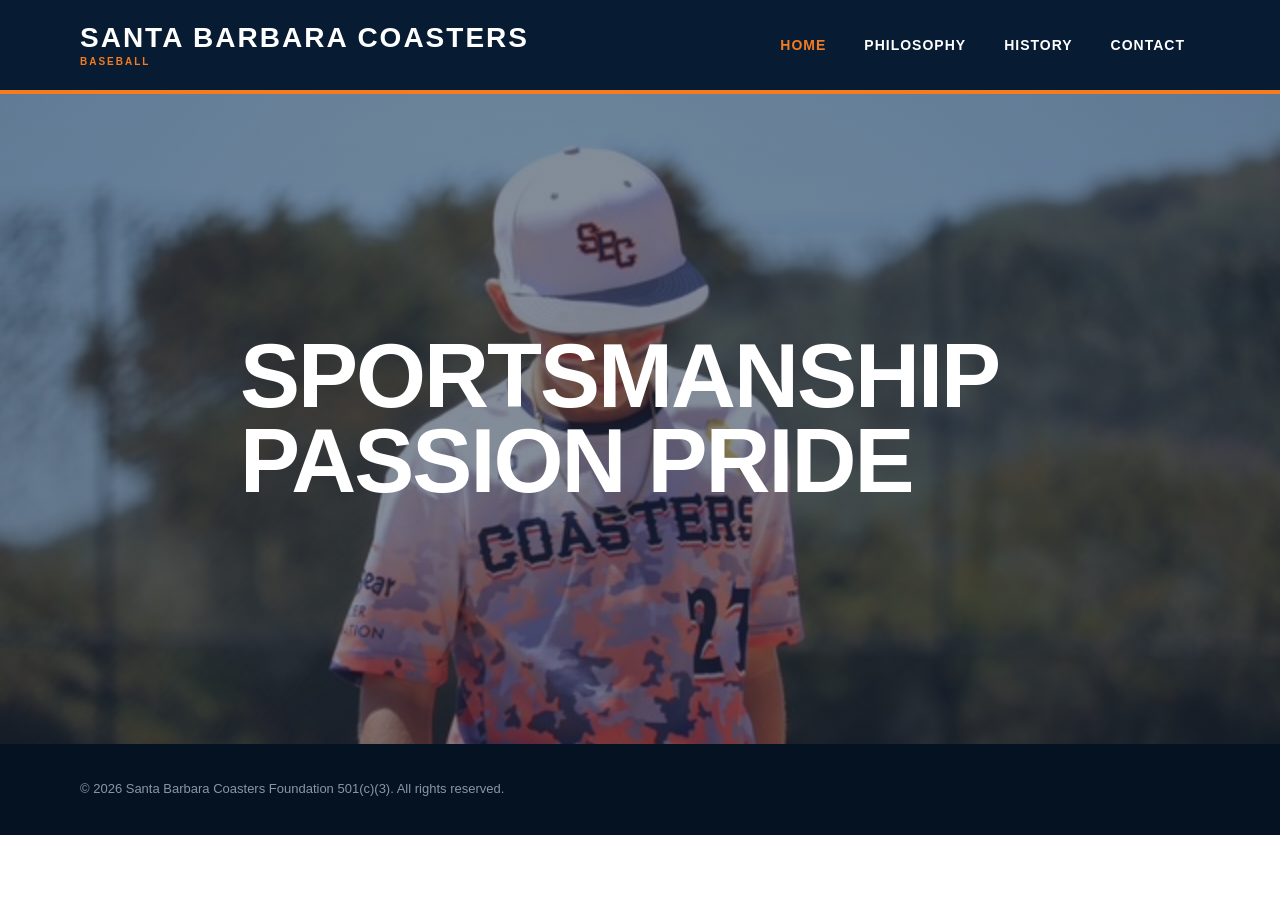
<file: index.html>
<!DOCTYPE html>
<html lang="en">
<head>
    <meta charset="UTF-8">
    <meta name="viewport" content="width=device-width, initial-scale=1.0">
    <title>Santa Barbara Coasters Foundation | Youth Baseball</title>
    <link rel="stylesheet" href="styles.css">
</head>

<body>

<header>
    <div class="container nav-container">
        <div class="logo">
            <span class="logo-main">SANTA BARBARA COASTERS</span>
            <span class="logo-sub">BASEBALL</span>
        </div>

        <nav>
            <a href="index.html" class="active">Home</a>
            <a href="philosophy.html">Philosophy</a>
            <a href="history.html">History</a>
            <a href="contact.html">Contact</a>
        </nav>
    </div>
</header>

<main>

    <!-- Hero -->
    <section class="hero">
        <div class="hero-content">

            <h1>
                SPORTSMANSHIP PASSION  PRIDE
            </h1>

        </div>
    </section>

</main>

<footer>
    <div class="container footer-content">

        <p>© 2026 Santa Barbara Coasters Foundation 501(c)(3). All rights reserved.</p>
    </div>
</footer>

</body>
</html>
</file>
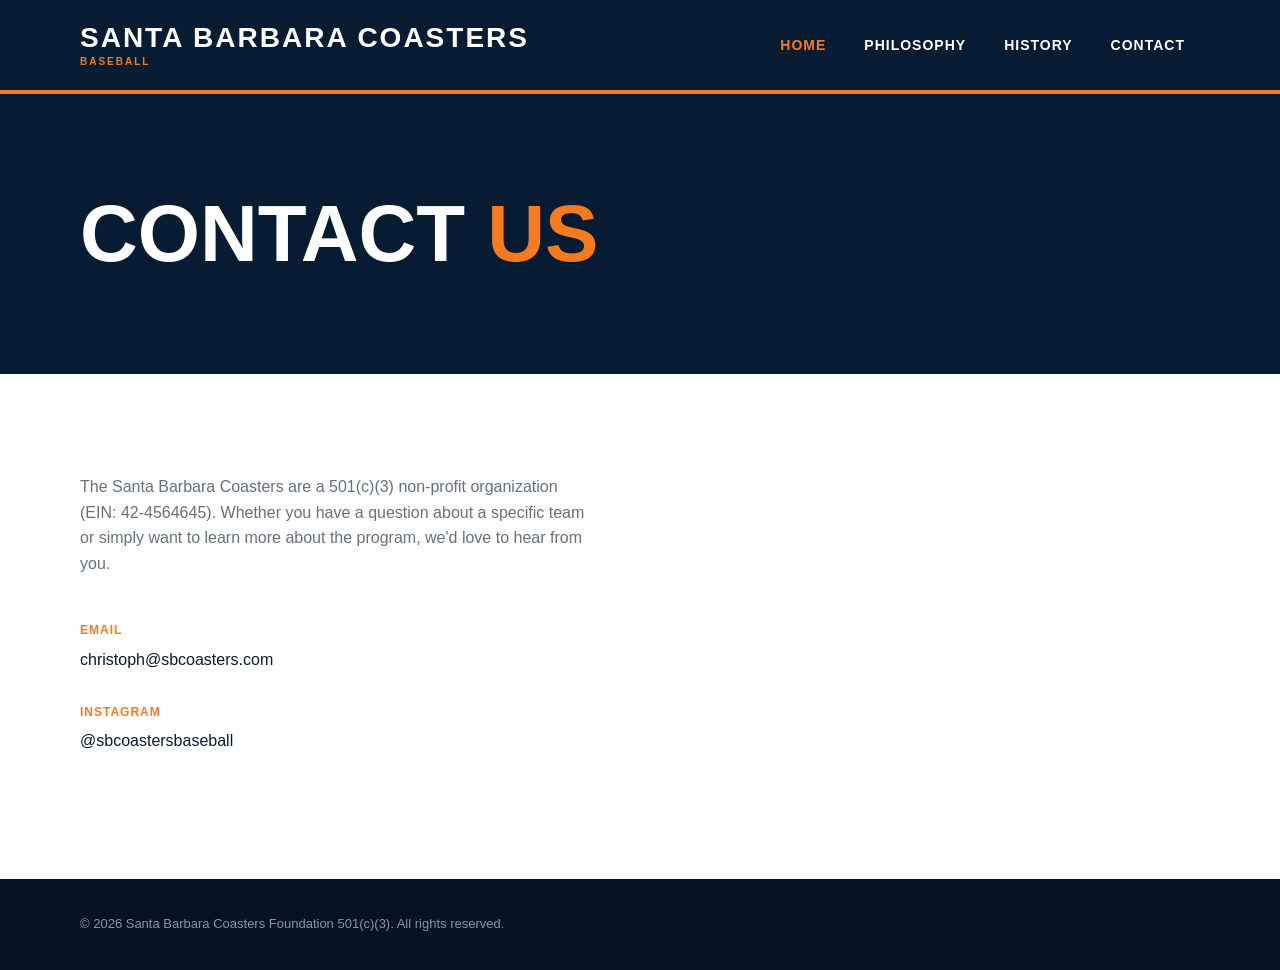
<file: contact.html>
<!DOCTYPE html>
<html lang="en">
<head>
    <meta charset="UTF-8">
    <meta name="viewport" content="width=device-width, initial-scale=1.0">
    <title>Contact | Santa Barbara Coasters Foundation</title>
    <link rel="stylesheet" href="styles.css">
</head>

<body>

<header>
    <div class="container nav-container">
        <div class="logo">
            <span class="logo-main">SANTA BARBARA COASTERS</span>
            <span class="logo-sub">BASEBALL</span>
        </div>

        <nav>
            <a href="index.html" class="active">Home</a>
            <a href="philosophy.html">Philosophy</a>
            <a href="history.html">History</a>
            <a href="contact.html">Contact</a>
        </nav>
    </div>
</header>

<main>

    <section class="page-hero">
        <div class="container">
            <h1>CONTACT <span>US</span></h1>
        </div>
    </section>

    <section class="section">
        <div class="container contact-grid">

            <div>

                <p>
                    The Santa Barbara Coasters are a 501(c)(3) non-profit organization (EIN: 42-4564645). Whether you have a question about a specific team or simply want to learn more about the program, we'd love to hear from you.
                </p>

                <div class="contact-details">

                    <div>
                        <strong>Email</strong>
                        <p>christoph@sbcoasters.com</p>
                    </div>

                    <div>
                        <strong>Instagram</strong>
                        <p>@sbcoastersbaseball</p>
                    </div>

                </div>
            </div>

            
        </div>
    </section>

</main>

<footer>
    <div class="container footer-content">

        <p>© 2026 Santa Barbara Coasters Foundation 501(c)(3). All rights reserved.</p>
    </div>
</footer>

</body>
</html>
</file>
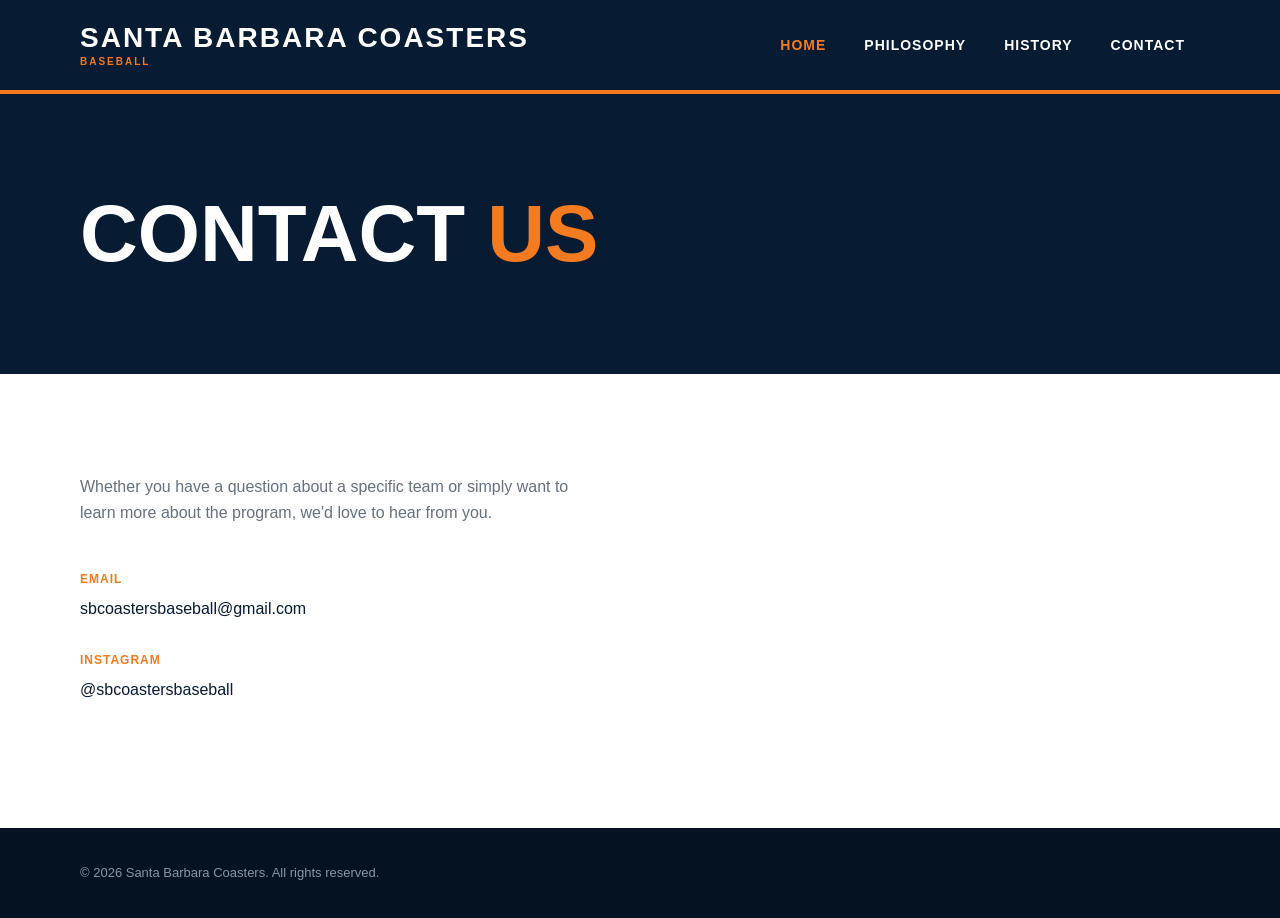
<file: contact.html.HTML>
<!DOCTYPE html>
<html lang="en">
<head>
    <meta charset="UTF-8">
    <meta name="viewport" content="width=device-width, initial-scale=1.0">
    <title>Contact | Santa Barbara Coasters</title>
    <link rel="stylesheet" href="styles.css">
</head>

<body>

<header>
    <div class="container nav-container">
        <div class="logo">
            <span class="logo-main">SANTA BARBARA COASTERS</span>
            <span class="logo-sub">BASEBALL</span>
        </div>

        <nav>
            <a href="file:///C:/Users/chris/OneDrive/Desktop/Coaster%20Website/index.html.html" class="active">Home</a>
            <a href="file:///C:/Users/chris/OneDrive/Desktop/Coaster%20Website/philosophy.html.HTML">Philosophy</a>
            <a href="file:///C:/Users/chris/OneDrive/Desktop/Coaster%20Website/history.html.HTML">History</a>
            <a href="file:///C:/Users/chris/OneDrive/Desktop/Coaster%20Website/contact.html.HTML">Contact</a>
        </nav>
    </div>
</header>

<main>

    <section class="page-hero">
        <div class="container">
            <h1>CONTACT <span>US</span></h1>
        </div>
    </section>

    <section class="section">
        <div class="container contact-grid">

            <div>

                <p>
                    Whether you have a question about a specific team or simply want to learn more about the program, we'd love to hear from you.
                </p>

                <div class="contact-details">

                    <div>
                        <strong>Email</strong>
                        <p>sbcoastersbaseball@gmail.com</p>
                    </div>

                    <div>
                        <strong>Instagram</strong>
                        <p>@sbcoastersbaseball</p>
                    </div>

                </div>
            </div>

            
        </div>
    </section>

</main>

<footer>
    <div class="container footer-content">

        <p>© 2026 Santa Barbara Coasters. All rights reserved.</p>
    </div>
</footer>

</body>
</html>
</file>
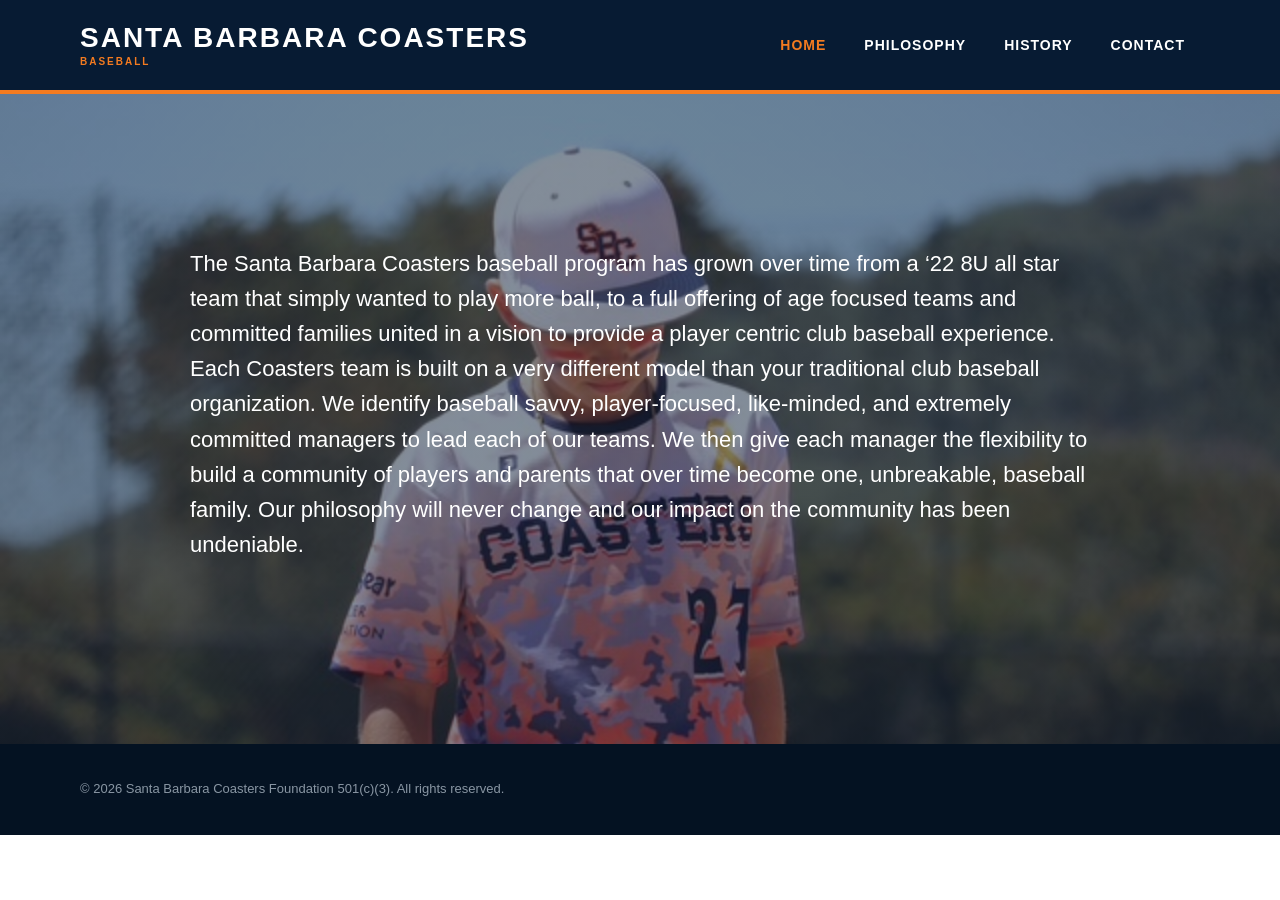
<file: history.html>
<!DOCTYPE html>
<html lang="en">
<head>
    <meta charset="UTF-8">
    <meta name="viewport" content="width=device-width, initial-scale=1.0">
    <title>Our History | Santa Barbara Coasters Foundation</title>
    <link rel="stylesheet" href="styles.css">
</head>

<body>

<header>
    <div class="container nav-container">
        <div class="logo">
            <span class="logo-main">SANTA BARBARA COASTERS</span>
            <span class="logo-sub">BASEBALL</span>
        </div>

        <nav>
            <a href="index.html" class="active">Home</a>
            <a href="philosophy.html">Philosophy</a>
            <a href="history.html">History</a>
            <a href="contact.html">Contact</a>
        </nav>
    </div>
</header>

<main>

    <!-- Hero -->
    <section class="hero">
        <div class="container narrow">

            <p class="large-text">
                The Santa Barbara Coasters baseball program has grown over time from a ‘22 8U all star team that simply wanted to play more ball, to a full offering of age focused teams and committed families united in a vision to provide a player centric club baseball experience. Each Coasters team is built on a very different model than your traditional club baseball organization. We identify baseball savvy, player-focused, like-minded, and extremely committed managers to lead each of our teams. We then give each manager the flexibility to build a community of players and parents that over time become one, unbreakable, baseball family. Our philosophy will never change and our impact on the community has been undeniable. 

            </p>

        </div>
    </section>

</main>

<footer>
    <div class="container footer-content">

        <p>© 2026 Santa Barbara Coasters Foundation 501(c)(3). All rights reserved.</p>
    </div>
</footer>

</body>
</html>
</file>
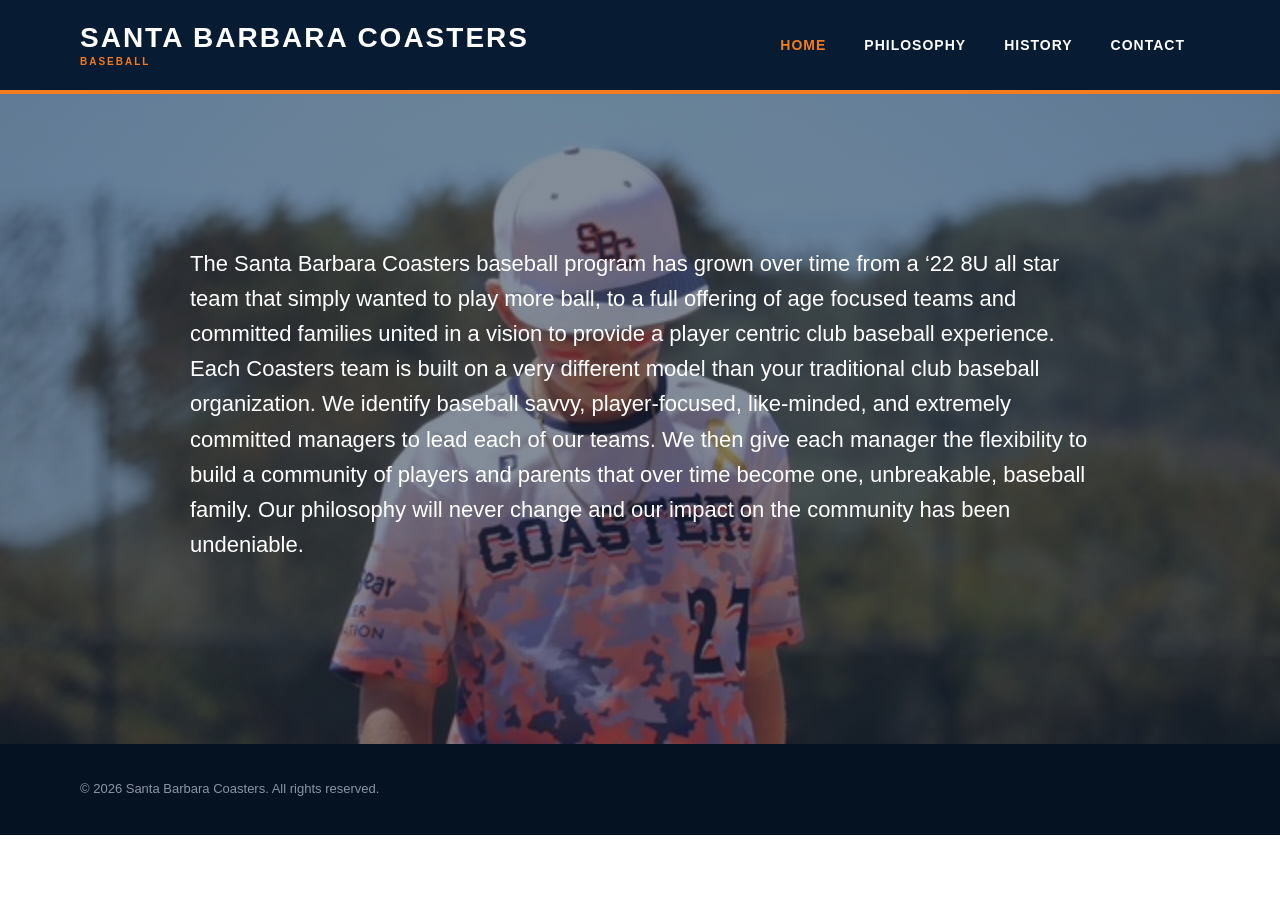
<file: history.html.HTML>
<!DOCTYPE html>
<html lang="en">
<head>
    <meta charset="UTF-8">
    <meta name="viewport" content="width=device-width, initial-scale=1.0">
    <title>Our History | Santa Barbara Coasters</title>
    <link rel="stylesheet" href="styles.css">
</head>

<body>

<header>
    <div class="container nav-container">
        <div class="logo">
            <span class="logo-main">SANTA BARBARA COASTERS</span>
            <span class="logo-sub">BASEBALL</span>
        </div>

        <nav>
            <a href="file:///C:/Users/chris/OneDrive/Desktop/Coaster%20Website/index.html.html" class="active">Home</a>
            <a href="file:///C:/Users/chris/OneDrive/Desktop/Coaster%20Website/philosophy.html.HTML">Philosophy</a>
            <a href="file:///C:/Users/chris/OneDrive/Desktop/Coaster%20Website/history.html.HTML">History</a>
            <a href="file:///C:/Users/chris/OneDrive/Desktop/Coaster%20Website/contact.html.HTML">Contact</a>
        </nav>
    </div>
</header>

<main>

    <!-- Hero -->
    <section class="hero">
        <div class="container narrow">

            <p class="large-text">
                The Santa Barbara Coasters baseball program has grown over time from a ‘22 8U all star team that simply wanted to play more ball, to a full offering of age focused teams and committed families united in a vision to provide a player centric club baseball experience. Each Coasters team is built on a very different model than your traditional club baseball organization. We identify baseball savvy, player-focused, like-minded, and extremely committed managers to lead each of our teams. We then give each manager the flexibility to build a community of players and parents that over time become one, unbreakable, baseball family. Our philosophy will never change and our impact on the community has been undeniable. 

            </p>

        </div>
    </section>

</main>

<footer>
    <div class="container footer-content">

        <p>© 2026 Santa Barbara Coasters. All rights reserved.</p>
    </div>
</footer>

</body>
</html>
</file>
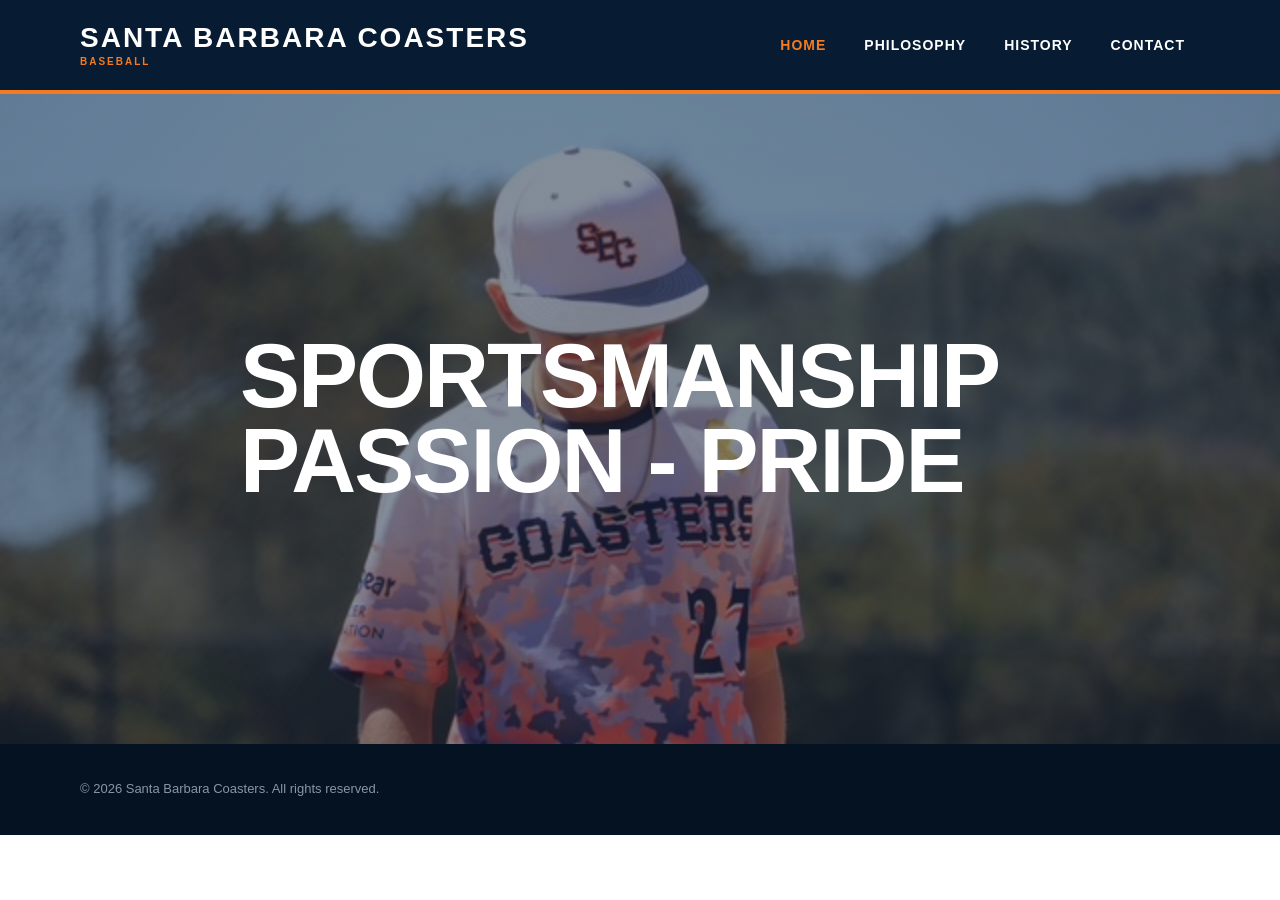
<file: index.html.html>
<!DOCTYPE html>
<html lang="en">
<head>
    <meta charset="UTF-8">
    <meta name="viewport" content="width=device-width, initial-scale=1.0">
    <title>Santa Barbara Coasters | Youth Baseball</title>
    <link rel="stylesheet" href="styles.css">
</head>

<body>

<header>
    <div class="container nav-container">
        <div class="logo">
            <span class="logo-main">SANTA BARBARA COASTERS</span>
            <span class="logo-sub">BASEBALL</span>
        </div>

        <nav>
            <a href="file:///C:/Users/chris/OneDrive/Desktop/Coaster%20Website/index.html.html" class="active">Home</a>
            <a href="file:///C:/Users/chris/OneDrive/Desktop/Coaster%20Website/philosophy.html.HTML">Philosophy</a>
            <a href="file:///C:/Users/chris/OneDrive/Desktop/Coaster%20Website/history.html.HTML">History</a>
            <a href="file:///C:/Users/chris/OneDrive/Desktop/Coaster%20Website/contact.html.HTML">Contact</a>
        </nav>
    </div>
</header>

<main>

    <!-- Hero -->
    <section class="hero">
        <div class="hero-content">

            <h1>
                SPORTSMANSHIP PASSION - PRIDE
            </h1>

        </div>
    </section>

</main>

<footer>
    <div class="container footer-content">

        <p>© 2026 Santa Barbara Coasters. All rights reserved.</p>
    </div>
</footer>

</body>
</html>
</file>
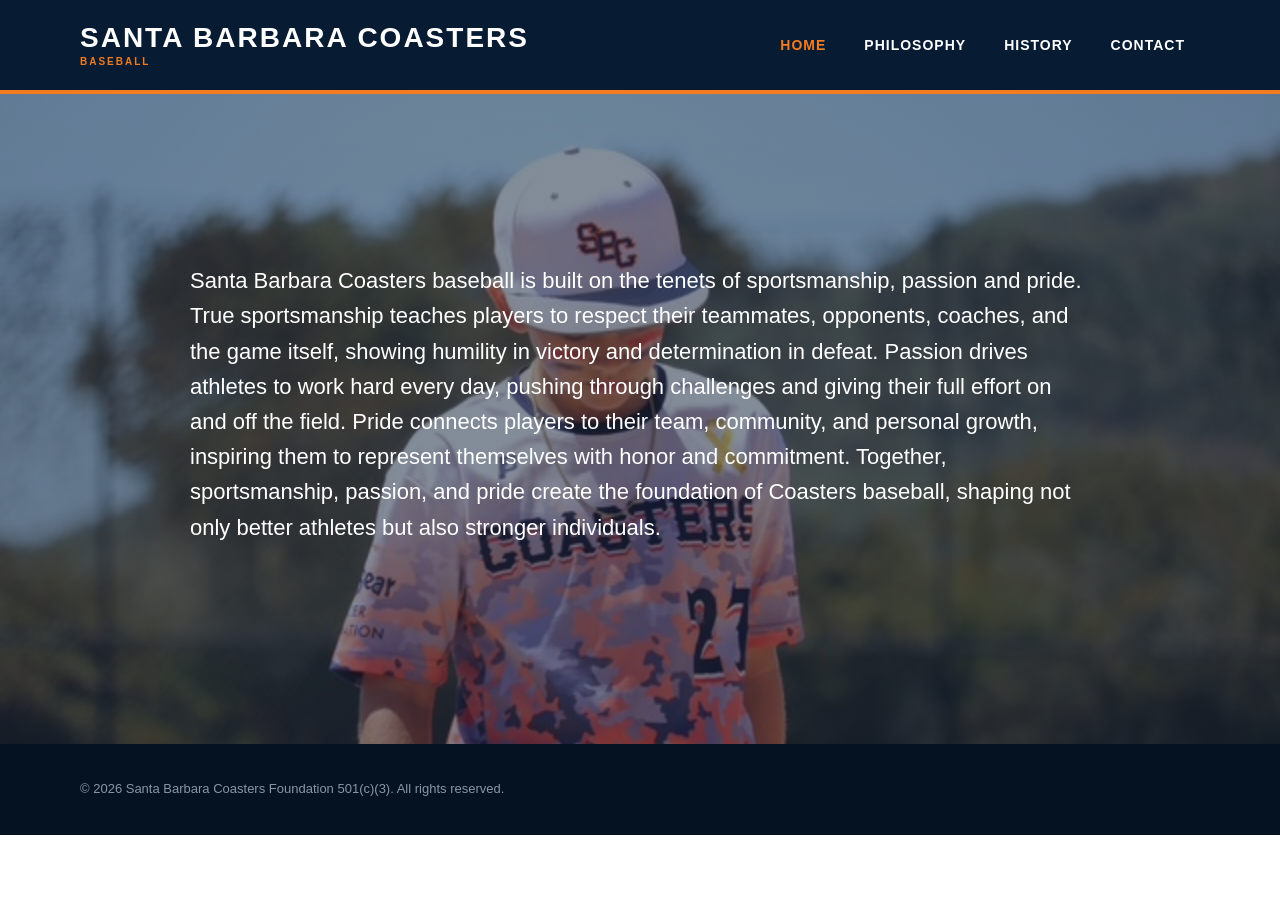
<file: philosophy.html>
<!DOCTYPE html>
<html lang="en">
<head>
    <meta charset="UTF-8">
    <meta name="viewport" content="width=device-width, initial-scale=1.0">
    <title>Our Philosophy | Santa Barbara Coasters Foundation</title>
    <link rel="stylesheet" href="styles.css">
</head>

<body>

<header>
    <div class="container nav-container">
        <div class="logo">
            <span class="logo-main">SANTA BARBARA COASTERS</span>
            <span class="logo-sub">BASEBALL</span>
        </div>

        <nav>
            <a href="index.html" class="active">Home</a>
            <a href="philosophy.html">Philosophy</a>
            <a href="history.html">History</a>
            <a href="contact.html">Contact</a>
        </nav>
    </div>
</header>

<main>

    <!-- Hero -->
    <section class="hero">
        <div class="container narrow">

            <p class="large-text">
                Santa Barbara Coasters baseball is built on the tenets of sportsmanship, passion and pride. True sportsmanship teaches players to respect their teammates, opponents, coaches, and the game itself, showing humility in victory and determination in defeat. Passion drives athletes to work hard every day, pushing through challenges and giving their full effort on and off the field. Pride connects players to their team, community, and personal growth, inspiring them to represent themselves with honor and commitment. Together, sportsmanship, passion, and pride create the foundation of Coasters baseball, shaping not only better athletes but also stronger individuals.
            
	    </p>

         </div>
    </section>

</main>

<footer>
    <div class="container footer-content">

        <p>© 2026 Santa Barbara Coasters Foundation 501(c)(3). All rights reserved.</p>
    </div>
</footer>

</body>
</html>
</file>
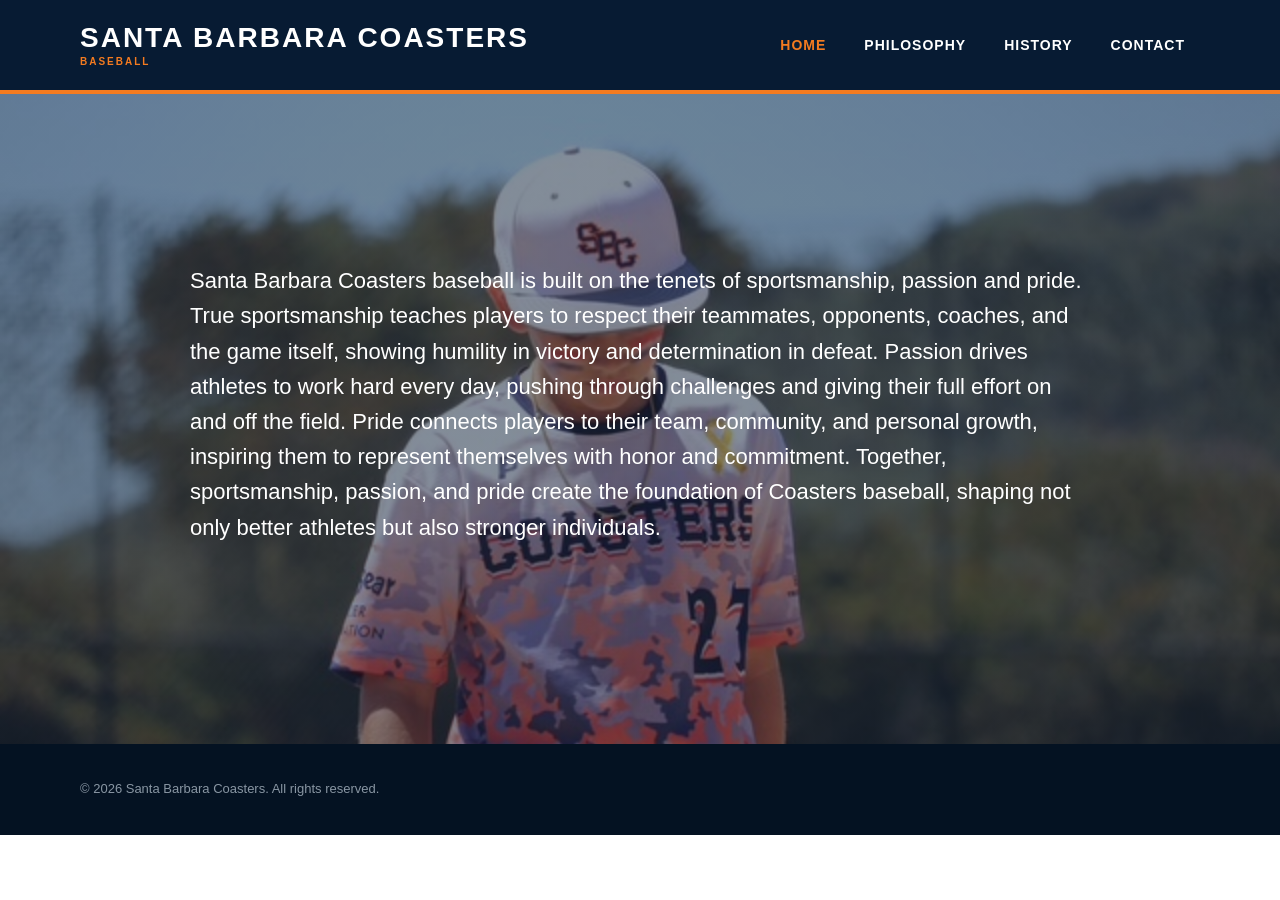
<file: philosophy.html.HTML>
<!DOCTYPE html>
<html lang="en">
<head>
    <meta charset="UTF-8">
    <meta name="viewport" content="width=device-width, initial-scale=1.0">
    <title>Our Philosophy | Santa Barbara Coasters</title>
    <link rel="stylesheet" href="styles.css">
</head>

<body>

<header>
    <div class="container nav-container">
        <div class="logo">
            <span class="logo-main">SANTA BARBARA COASTERS</span>
            <span class="logo-sub">BASEBALL</span>
        </div>

        <nav>
            <a href="file:///C:/Users/chris/OneDrive/Desktop/Coaster%20Website/index.html.html" class="active">Home</a>
            <a href="file:///C:/Users/chris/OneDrive/Desktop/Coaster%20Website/philosophy.html.HTML">Philosophy</a>
            <a href="file:///C:/Users/chris/OneDrive/Desktop/Coaster%20Website/history.html.HTML">History</a>
            <a href="file:///C:/Users/chris/OneDrive/Desktop/Coaster%20Website/contact.html.HTML">Contact</a>
        </nav>
    </div>
</header>

<main>

    <!-- Hero -->
    <section class="hero">
        <div class="container narrow">

            <p class="large-text">
                Santa Barbara Coasters baseball is built on the tenets of sportsmanship, passion and pride. True sportsmanship teaches players to respect their teammates, opponents, coaches, and the game itself, showing humility in victory and determination in defeat. Passion drives athletes to work hard every day, pushing through challenges and giving their full effort on and off the field. Pride connects players to their team, community, and personal growth, inspiring them to represent themselves with honor and commitment. Together, sportsmanship, passion, and pride create the foundation of Coasters baseball, shaping not only better athletes but also stronger individuals.
            
	    </p>

         </div>
    </section>

</main>

<footer>
    <div class="container footer-content">

        <p>© 2026 Santa Barbara Coasters. All rights reserved.</p>
    </div>
</footer>

</body>
</html>
</file>
<file: styles.css>
/* =========================================
   COASTERS YOUTH BASEBALL
   Navy + Orange Theme
   ========================================= */

:root {
    --navy: #071b33;
    --navy-light: #0d2b4d;
    --orange: #f47b20;
    --orange-dark: #d96512;
    --white: #ffffff;
    --light: #f4f6f8;
    --gray: #66717d;
    --dark: #17202a;
}

* {
    margin: 0;
    padding: 0;
    box-sizing: border-box;
}

html {
    scroll-behavior: smooth;
}

body {
    font-family: Arial, Helvetica, sans-serif;
    color: var(--dark);
    background: var(--white);
    line-height: 1.6;
}

.container {
    width: min(1120px, 90%);
    margin: 0 auto;
}

/* =========================================
   HEADER
   ========================================= */

header {
    background: var(--navy);
    color: white;
    border-bottom: 4px solid var(--orange);
}

.nav-container {
    min-height: 90px;
    display: flex;
    align-items: center;
    justify-content: space-between;
    gap: 30px;
}

.logo {
    display: flex;
    flex-direction: column;
    line-height: 1;
}

.logo-main {
    font-size: 28px;
    font-weight: 900;
    letter-spacing: 2px;
}

.logo-sub {
    color: var(--orange);
    font-size: 10px;
    font-weight: bold;
    letter-spacing: 2px;
    margin-top: 5px;
}

nav {
    display: flex;
    align-items: center;
    gap: 8px;
}

nav a {
    color: white;
    text-decoration: none;
    font-size: 14px;
    font-weight: bold;
    text-transform: uppercase;
    letter-spacing: 1px;
    padding: 12px 15px;
    transition: 0.2s ease;
}

nav a:hover,
nav a.active {
    color: var(--orange);
}

/* =========================================
   HERO
   ========================================= */

.hero {
    min-height: 650px;
    background:
        linear-gradient(
            rgba(7, 27, 51, 0.5),
            rgba(7, 27, 51, 0.5)
        ),
        url("image11.jpeg")
        center/cover;

    display: flex;
    align-items: center;
}

.hero-content {
    width: min(800px, 90%);
    margin: 0 auto;
    color: white;
}

.eyebrow {
    color: var(--orange);
    font-size: 13px;
    font-weight: 800;
    letter-spacing: 3px;
    margin-bottom: 20px;
}

.hero h1 {
    font-size: clamp(38px, 8vw, 90px);
    line-height: 0.95;
    font-weight: 900;
    letter-spacing: -2px;
}

.hero h1 span,
.page-hero h1 span {
    color: var(--orange);
}

.hero-text {
    max-width: 600px;
    font-size: 19px;
    margin: 30px 0;
    color: #d9e0e7;
}

.hero-buttons {
    display: flex;
    flex-wrap: wrap;
    gap: 15px;
}

/* =========================================
   BUTTONS
   ========================================= */

.btn {
    display: inline-block;
    padding: 14px 26px;
    text-decoration: none;
    border: 2px solid transparent;
    font-weight: 800;
    text-transform: uppercase;
    letter-spacing: 1px;
    font-size: 13px;
    cursor: pointer;
    transition: 0.2s ease;
}

.btn-orange {
    background: var(--orange);
    color: white;
}

.btn-orange:hover {
    background: var(--orange-dark);
    transform: translateY(-2px);
}

.btn-outline {
    border-color: white;
    color: white;
}

.btn-outline:hover {
    background: white;
    color: var(--navy);
}

/* =========================================
   SECTIONS
   ========================================= */

.section {
    padding: 100px 0;
}

.section-label {
    color: var(--orange);
    font-size: 12px;
    font-weight: 900;
    letter-spacing: 3px;
    margin-bottom: 15px;
}

.section-label.light {
    color: var(--orange);
}

h2 {
    color: var(--navy);
    font-size: clamp(36px, 5vw, 58px);
    line-height: 1.05;
    margin-bottom: 25px;
}

.intro-grid {
    display: grid;
    grid-template-columns: 1fr 1fr;
    gap: 80px;
    align-items: start;
}

.intro p {
    color: var(--gray);
    margin-bottom: 20px;
}

.text-link {
    color: var(--orange);
    text-decoration: none;
    font-weight: 800;
}

.text-link:hover {
    text-decoration: underline;
}

/* =========================================
   VALUES
   ========================================= */

.values {
    background: var(--navy);
    padding: 90px 0;
    color: white;
}

.value-grid {
    display: grid;
    grid-template-columns: repeat(3, 1fr);
    gap: 25px;
    margin-top: 40px;
}

.value-card {
    border-top: 3px solid var(--orange);
    padding: 30px 20px 20px 0;
}

.value-card .number {
    color: var(--orange);
    font-size: 14px;
    font-weight: bold;
    margin-bottom: 20px;
}

.value-card h3 {
    font-size: 28px;
    margin-bottom: 15px;
}

.value-card p {
    color: #bdc9d5;
}

/* =========================================
   CTA
   ========================================= */

.cta {
    text-align: center;
    background: var(--light);
}

.cta p:not(.section-label) {
    max-width: 550px;
    margin: 0 auto 25px;
    color: var(--gray);
}

/* =========================================
   PAGE HERO
   ========================================= */

.page-hero {
    background: var(--navy);
    padding: 100px 0;
    color: white;
}

.page-hero h1 {
    font-size: clamp(48px, 8vw, 80px);
    line-height: 1;
    font-weight: 900;
}

/* =========================================
   NARROW CONTENT
   ========================================= */

.narrow {
    max-width: 900px;
}

.large-text {
    font-size: 22px;
    line-height: 1.6;
    color: var(--navy);
    margin-bottom: 30px;
}

.narrow > p {
    color: white;
}

/* =========================================
   PHILOSOPHY
   ========================================= */

.philosophy-list {
    margin-top: 60px;
}

.philosophy-item {
    display: grid;
    grid-template-columns: 70px 1fr;
    gap: 30px;
    padding: 30px 0;
    border-top: 1px solid #ddd;
}

.philosophy-item > span {
    color: var(--orange);
    font-weight: 900;
    font-size: 18px;
}

.philosophy-item h3 {
    color: var(--navy);
    font-size: 24px;
    margin-bottom: 8px;
}

.philosophy-item p {
    color: var(--gray);
}

/* =========================================
   HISTORY TIMELINE
   ========================================= */

.timeline {
    margin-top: 60px;
}

.timeline-item {
    display: grid;
    grid-template-columns: 130px 1fr;
    gap: 30px;
    padding: 35px 0;
    border-top: 1px solid #ddd;
}

.timeline-year {
    color: var(--orange);
    font-size: 22px;
    font-weight: 900;
}

.timeline-content h3 {
    color: var(--navy);
    margin-bottom: 10px;
}

.timeline-content p {
    color: var(--gray);
}

/* =========================================
   CONTACT
   ========================================= */

.contact-grid {
    display: grid;
    grid-template-columns: 1fr 1fr;
    gap: 90px;
}

.contact-grid > div > p:not(.section-label) {
    color: var(--gray);
}

.contact-details {
    margin-top: 40px;
}

.contact-details div {
    margin-bottom: 25px;
}

.contact-details strong {
    color: var(--orange);
    text-transform: uppercase;
    letter-spacing: 1px;
    font-size: 12px;
}

.contact-details p {
    color: var(--navy);
    margin-top: 5px;
}

.contact-form {
    display: flex;
    flex-direction: column;
    gap: 10px;
}

.contact-form label {
    font-weight: bold;
    color: var(--navy);
    margin-top: 10px;
}

.contact-form input,
.contact-form textarea {
    width: 100%;
    padding: 14px;
    border: 1px solid #ccd2d8;
    font-family: inherit;
    font-size: 15px;
    outline: none;
}

.contact-form input:focus,
.contact-form textarea:focus {
    border-color: var(--orange);
}

.contact-form textarea {
    resize: vertical;
}

.contact-form .btn {
    border: none;
    margin-top: 15px;
    align-self: flex-start;
}

/* =========================================
   FOOTER
   ========================================= */

footer {
    background: #041222;
    color: white;
    padding: 35px 0;
}

.footer-content {
    display: flex;
    justify-content: space-between;
    align-items: center;
    gap: 30px;
}

.footer-content div {
    display: flex;
    flex-direction: column;
}

.footer-content strong {
    font-size: 20px;
    letter-spacing: 2px;
}

.footer-content span {
    color: var(--orange);
    font-size: 11px;
    text-transform: uppercase;
    letter-spacing: 1px;
}

.footer-content p {
    color: #8996a3;
    font-size: 13px;
}

/* =========================================
   MOBILE
   ========================================= */

@media (max-width: 768px) {

    .nav-container {
        flex-direction: column;
        padding: 20px 0;
    }

    nav {
        flex-wrap: wrap;
        justify-content: center;
    }

    nav a {
        font-size: 11px;
        padding: 8px;
    }

    .hero-content {
        width: 94%;
    }

    .hero h1 {
        font-size: clamp(38px, 11vw, 60px);
        letter-spacing: -2px;
    }


    .intro-grid,
    .value-grid,
    .contact-grid {
        grid-template-columns: 1fr;
        gap: 40px;
    }

    .section {
        padding: 70px 0;
    }

    .page-hero {
        padding: 70px 0;
    }

    .timeline-item {
        grid-template-columns: 80px 1fr;
        gap: 15px;
    }

    .footer-content {
        flex-direction: column;
        align-items: flex-start;
    }
}
</file>
